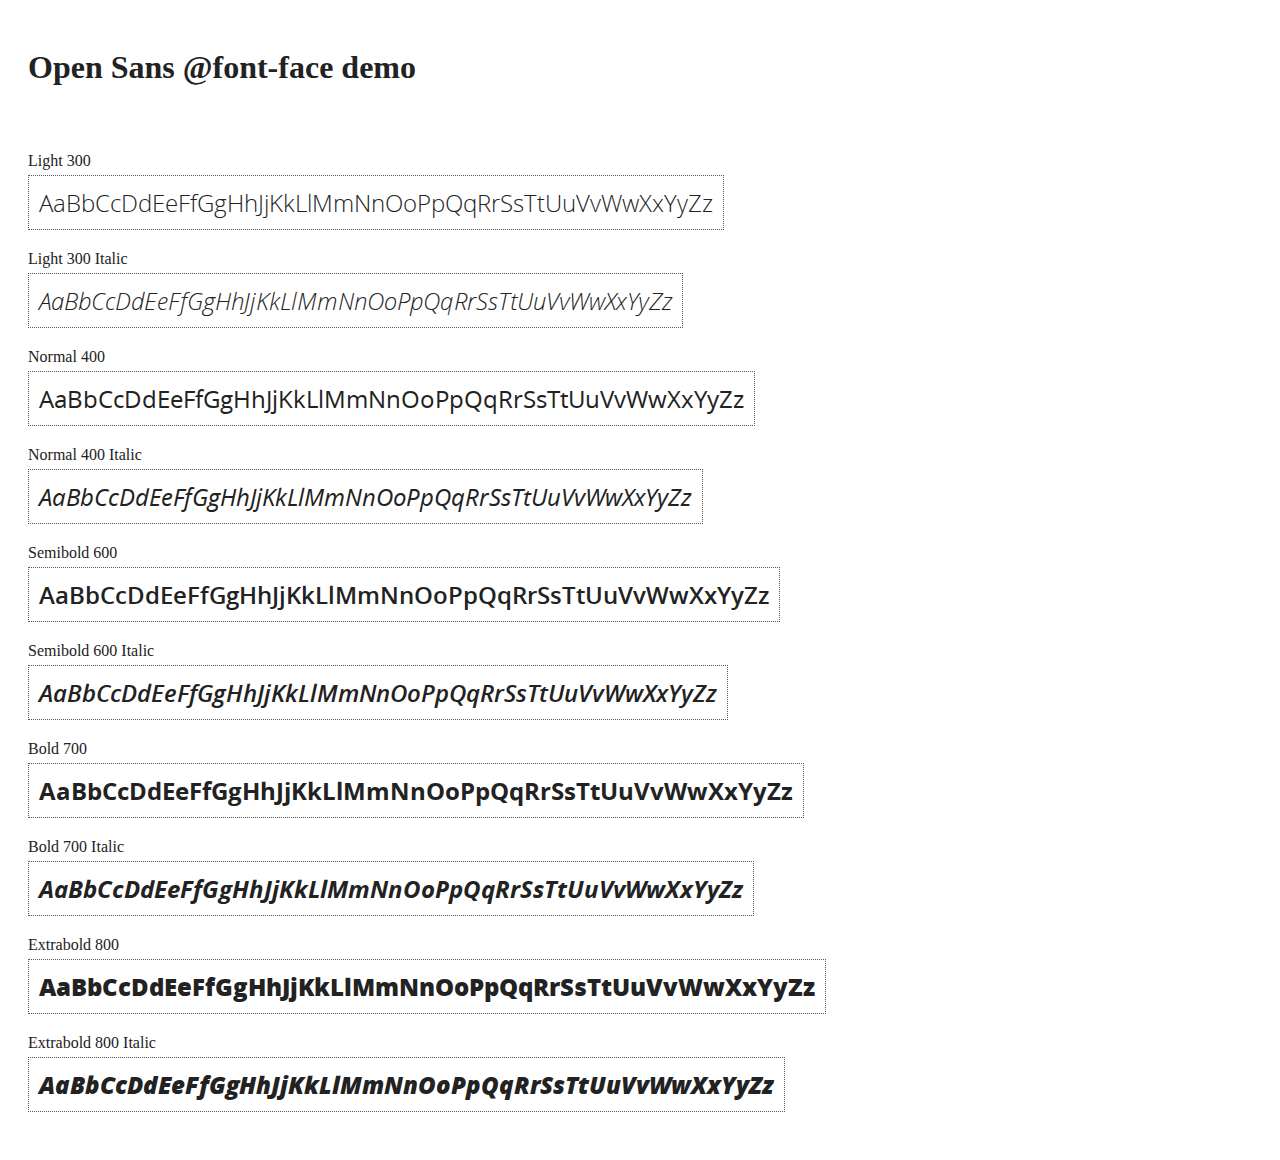
<file: js/angular-1.5.7/docs/components/open-sans-fontface-1.0.4/index.html>
<!DOCTYPE html>
<html>
	<head>
		<title>Open Sans @font-face demo</title>
		<meta charset="UTF-8" />
		<link rel="stylesheet" href="open-sans.css" type="text/css" />
		<style>
		body {
			padding: 20px;
			color: #222;
			background: #fff;
		}

		span { display: block; }

		.font-demo {
			display: inline-block;
			margin: 5px 0 20px;
			padding: 10px;
			border: 1px dotted #555;
			font-family: 'Open Sans';
			font-size: 24px;
		}
		</style>
	</head>
	<body>
		<h1>Open Sans @font-face demo</h1>
		<div style="margin-bottom:20px">
			<iframe src="http://ghbtns.com/github-btn.html?user=FontFaceKit&amp;repo=open-sans&amp;type=watch&amp;count=true"
					style="width:110px;height:20px;border:0"></iframe>
			<iframe src="http://ghbtns.com/github-btn.html?user=FontFaceKit&amp;repo=open-sans&amp;type=fork&amp;count=true"
					style="width:95px;height:20px;border:0"></iframe>
		</div>

		<span>Light 300</span>
		<div class="font-demo" style="font-weight:300">
			AaBbCcDdEeFfGgHhJjKkLlMmNnOoPpQqRrSsTtUuVvWwXxYyZz
		</div>

		<span>Light 300 Italic</span>
		<div class="font-demo" style="font-weight:300;font-style:italic">
			AaBbCcDdEeFfGgHhJjKkLlMmNnOoPpQqRrSsTtUuVvWwXxYyZz
		</div>

		<span>Normal 400</span>
		<div class="font-demo">
			AaBbCcDdEeFfGgHhJjKkLlMmNnOoPpQqRrSsTtUuVvWwXxYyZz
		</div>

		<span>Normal 400 Italic</span>
		<div class="font-demo" style="font-style:italic">
			AaBbCcDdEeFfGgHhJjKkLlMmNnOoPpQqRrSsTtUuVvWwXxYyZz
		</div>

		<span>Semibold 600</span>
		<div class="font-demo" style="font-weight:600">
			AaBbCcDdEeFfGgHhJjKkLlMmNnOoPpQqRrSsTtUuVvWwXxYyZz
		</div>

		<span>Semibold 600 Italic</span>
		<div class="font-demo" style="font-weight:600;font-style:italic">
			AaBbCcDdEeFfGgHhJjKkLlMmNnOoPpQqRrSsTtUuVvWwXxYyZz
		</div>

		<span>Bold 700</span>
		<div class="font-demo" style="font-weight:700">
			AaBbCcDdEeFfGgHhJjKkLlMmNnOoPpQqRrSsTtUuVvWwXxYyZz
		</div>

		<span>Bold 700 Italic</span>
		<div class="font-demo" style="font-weight:700;font-style:italic">
			AaBbCcDdEeFfGgHhJjKkLlMmNnOoPpQqRrSsTtUuVvWwXxYyZz
		</div>

		<span>Extrabold 800</span>
		<div class="font-demo" style="font-weight:800">
			AaBbCcDdEeFfGgHhJjKkLlMmNnOoPpQqRrSsTtUuVvWwXxYyZz
		</div>

		<span>Extrabold 800 Italic</span>
		<div class="font-demo" style="font-weight:800;font-style:italic">
			AaBbCcDdEeFfGgHhJjKkLlMmNnOoPpQqRrSsTtUuVvWwXxYyZz
		</div>
	</body>
</html>
</file>
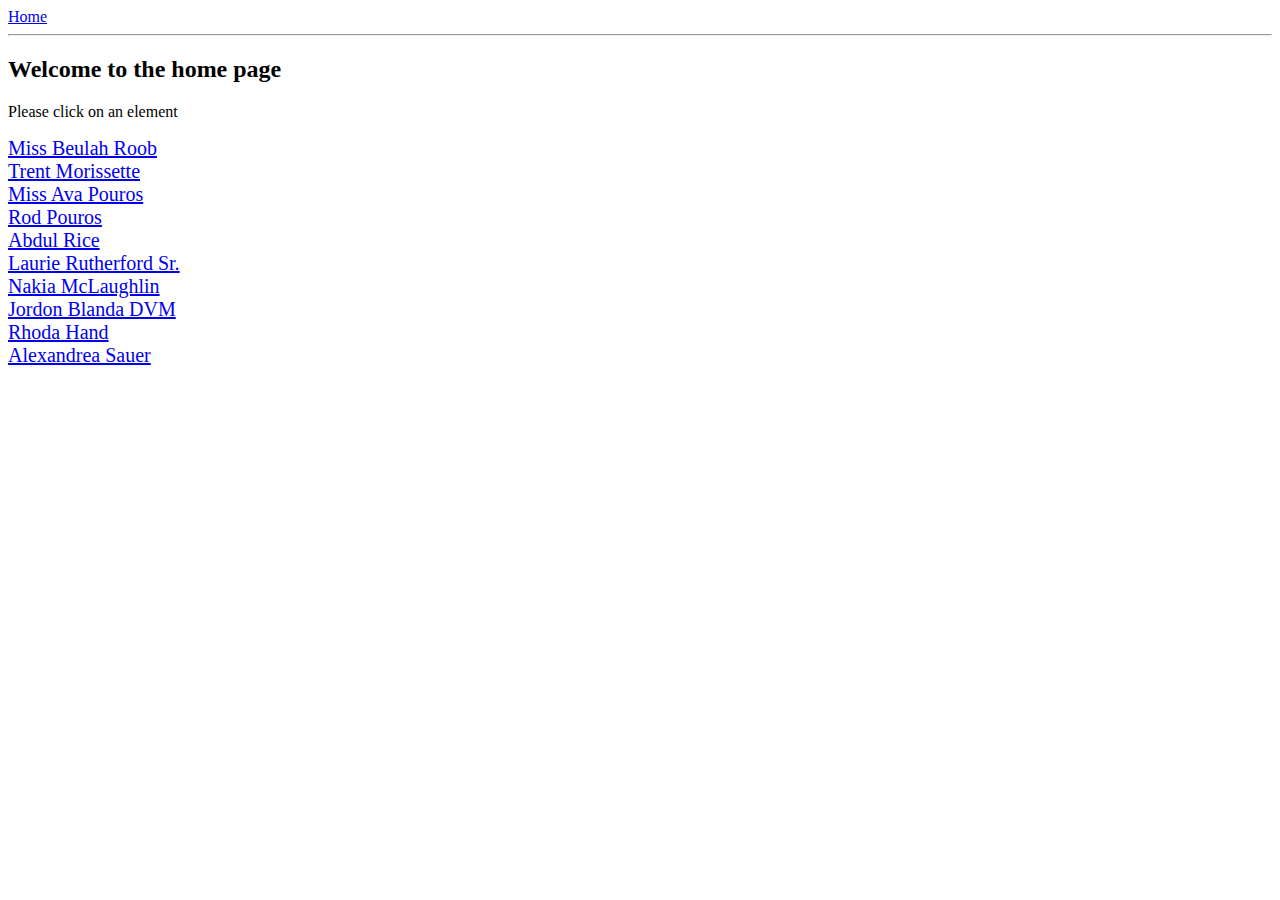
<file: js/angular-1.5.7/docs/examples/example-anchoringExample/index.html>
<!doctype html>
<html lang="en">
<head>
  <meta charset="UTF-8">
  <title>Example - example-anchoringExample</title>
  <link href="animations.css" rel="stylesheet" type="text/css">
  

  <script src="../../../angular.min.js"></script>
  <script src="../../../angular-animate.js"></script>
  <script src="../../../angular-route.js"></script>
  <script src="script.js"></script>
  

  
</head>
<body ng-app="anchoringExample">
  <a href="#/">Home</a>
<hr />
<div class="view-container">
  <div ng-view class="view"></div>
</div>
</body>
</html>
</file>
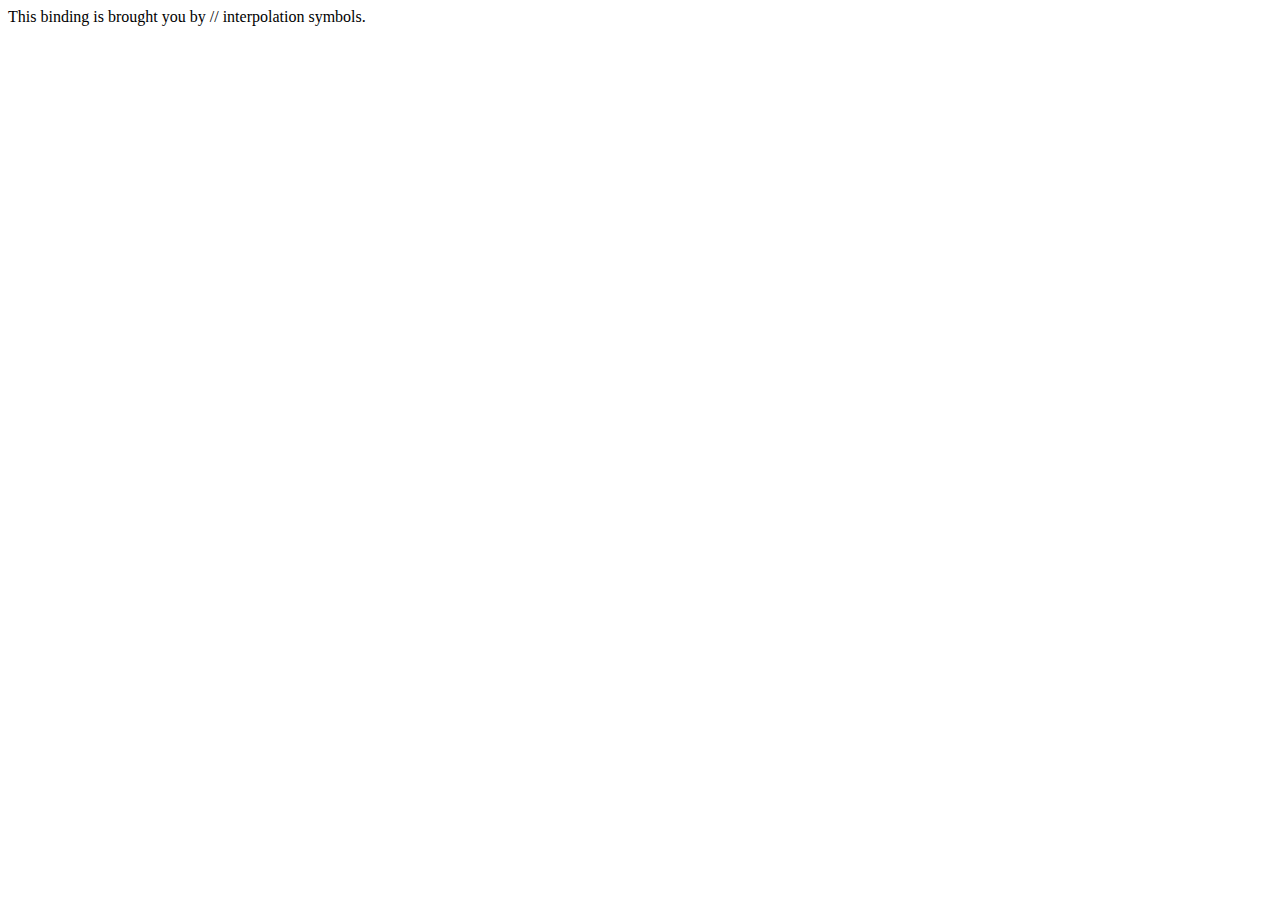
<file: js/angular-1.5.7/docs/examples/example-custom-interpolation-markup/index.html>
<!doctype html>
<html lang="en">
<head>
  <meta charset="UTF-8">
  <title>Example - example-custom-interpolation-markup</title>
  

  <script src="../../../angular.min.js"></script>
  

  
</head>
<body ng-app="customInterpolationApp">
  <script>
  var customInterpolationApp = angular.module('customInterpolationApp', []);

  customInterpolationApp.config(function($interpolateProvider) {
    $interpolateProvider.startSymbol('//');
    $interpolateProvider.endSymbol('//');
  });


  customInterpolationApp.controller('DemoController', function() {
      this.label = "This binding is brought you by // interpolation symbols.";
  });
</script>
<div ng-controller="DemoController as demo">
    //demo.label//
</div>
</body>
</html>
</file>
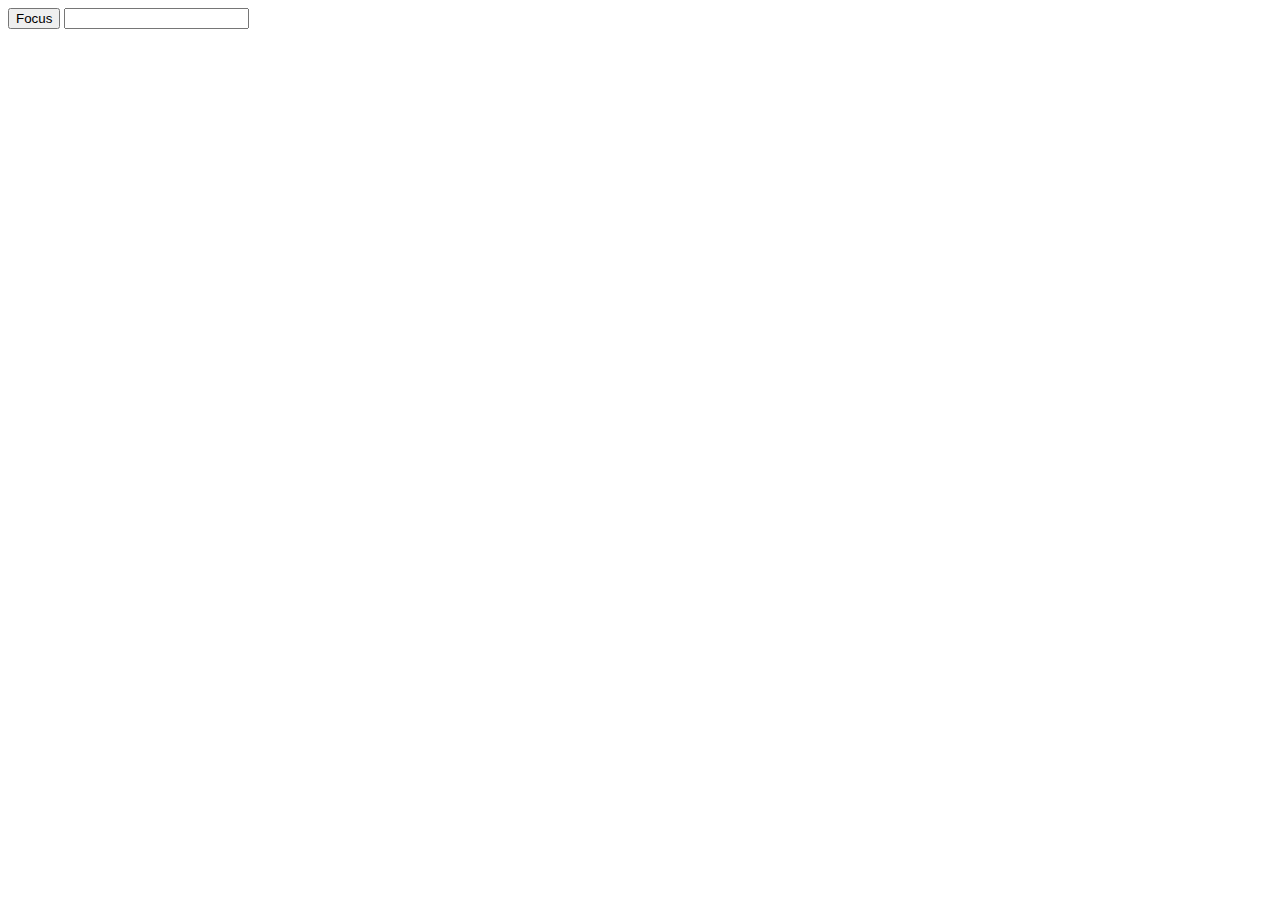
<file: js/angular-1.5.7/docs/examples/example-error-$rootScope-inprog/index.html>
<!doctype html>
<html lang="en">
<head>
  <meta charset="UTF-8">
  <title>Example - example-error-$rootScope-inprog</title>
  

  <script src="../../../angular.min.js"></script>
  <script src="app.js"></script>
  

  
</head>
<body ng-app="app">
  <button ng-click="focusInput = true">Focus</button>
<input ng-focus="count = count + 1" set-focus-if="focusInput" />
</body>
</html>
</file>
<file: js/angular-1.5.7/docs/components/open-sans-fontface-1.0.4/open-sans.css>
/* Open Sans @font-face kit */

/* BEGIN Light */
@font-face {
  font-family: 'Open Sans';
  src: url('fonts/Light/OpenSans-Light.eot');
  src: url('fonts/Light/OpenSans-Light.eot?#iefix') format('embedded-opentype'),
       url('fonts/Light/OpenSans-Light.woff') format('woff'),
       url('fonts/Light/OpenSans-Light.ttf') format('truetype'),
       url('fonts/Light/OpenSans-Light.svg#OpenSansLight') format('svg');
  font-weight: 300;
  font-style: normal;
}
/* END Light */

/* BEGIN Light Italic */
@font-face {
  font-family: 'Open Sans';
  src: url('fonts/LightItalic/OpenSans-LightItalic.eot');
  src: url('fonts/LightItalic/OpenSans-LightItalic.eot?#iefix') format('embedded-opentype'),
       url('fonts/LightItalic/OpenSans-LightItalic.woff') format('woff'),
       url('fonts/LightItalic/OpenSans-LightItalic.ttf') format('truetype'),
       url('fonts/LightItalic/OpenSans-LightItalic.svg#OpenSansLightItalic') format('svg');
  font-weight: 300;
  font-style: italic;
}
/* END Light Italic */

/* BEGIN Regular */
@font-face {
  font-family: 'Open Sans';
  src: url('fonts/Regular/OpenSans-Regular.eot');
  src: url('fonts/Regular/OpenSans-Regular.eot?#iefix') format('embedded-opentype'),
       url('fonts/Regular/OpenSans-Regular.woff') format('woff'),
       url('fonts/Regular/OpenSans-Regular.ttf') format('truetype'),
       url('fonts/Regular/OpenSans-Regular.svg#OpenSansRegular') format('svg');
  font-weight: normal;
  font-style: normal;
}
/* END Regular */

/* BEGIN Italic */
@font-face {
  font-family: 'Open Sans';
  src: url('fonts/Italic/OpenSans-Italic.eot');
  src: url('fonts/Italic/OpenSans-Italic.eot?#iefix') format('embedded-opentype'),
       url('fonts/Italic/OpenSans-Italic.woff') format('woff'),
       url('fonts/Italic/OpenSans-Italic.ttf') format('truetype'),
       url('fonts/Italic/OpenSans-Italic.svg#OpenSansItalic') format('svg');
  font-weight: normal;
  font-style: italic;
}
/* END Italic */

/* BEGIN Semibold */
@font-face {
  font-family: 'Open Sans';
  src: url('fonts/Semibold/OpenSans-Semibold.eot');
  src: url('fonts/Semibold/OpenSans-Semibold.eot?#iefix') format('embedded-opentype'),
       url('fonts/Semibold/OpenSans-Semibold.woff') format('woff'),
       url('fonts/Semibold/OpenSans-Semibold.ttf') format('truetype'),
       url('fonts/Semibold/OpenSans-Semibold.svg#OpenSansSemibold') format('svg');
  font-weight: 600;
  font-style: normal;
}
/* END Semibold */

/* BEGIN Semibold Italic */
@font-face {
  font-family: 'Open Sans';
  src: url('fonts/SemiboldItalic/OpenSans-SemiboldItalic.eot');
  src: url('fonts/SemiboldItalic/OpenSans-SemiboldItalic.eot?#iefix') format('embedded-opentype'),
       url('fonts/SemiboldItalic/OpenSans-SemiboldItalic.woff') format('woff'),
       url('fonts/SemiboldItalic/OpenSans-SemiboldItalic.ttf') format('truetype'),
       url('fonts/SemiboldItalic/OpenSans-SemiboldItalic.svg#OpenSansSemiboldItalic') format('svg');
  font-weight: 600;
  font-style: italic;
}
/* END Semibold Italic */

/* BEGIN Bold */
@font-face {
  font-family: 'Open Sans';
  src: url('fonts/Bold/OpenSans-Bold.eot');
  src: url('fonts/Bold/OpenSans-Bold.eot?#iefix') format('embedded-opentype'),
       url('fonts/Bold/OpenSans-Bold.woff') format('woff'),
       url('fonts/Bold/OpenSans-Bold.ttf') format('truetype'),
       url('fonts/Bold/OpenSans-Bold.svg#OpenSansBold') format('svg');
  font-weight: bold;
  font-style: normal;
}
/* END Bold */

/* BEGIN Bold Italic */
@font-face {
  font-family: 'Open Sans';
  src: url('fonts/BoldItalic/OpenSans-BoldItalic.eot');
  src: url('fonts/BoldItalic/OpenSans-BoldItalic.eot?#iefix') format('embedded-opentype'),
       url('fonts/BoldItalic/OpenSans-BoldItalic.woff') format('woff'),
       url('fonts/BoldItalic/OpenSans-BoldItalic.ttf') format('truetype'),
       url('fonts/BoldItalic/OpenSans-BoldItalic.svg#OpenSansBoldItalic') format('svg');
  font-weight: bold;
  font-style: italic;
}
/* END Bold Italic */

/* BEGIN Extrabold */
@font-face {
  font-family: 'Open Sans';
  src: url('fonts/ExtraBold/OpenSans-ExtraBold.eot');
  src: url('fonts/ExtraBold/OpenSans-ExtraBold.eot?#iefix') format('embedded-opentype'),
       url('fonts/ExtraBold/OpenSans-ExtraBold.woff') format('woff'),
       url('fonts/ExtraBold/OpenSans-ExtraBold.ttf') format('truetype'),
       url('fonts/ExtraBold/OpenSans-ExtraBold.svg#OpenSansExtrabold') format('svg');
  font-weight: 800;
  font-style: normal;
}
/* END Extrabold */

/* BEGIN Extrabold Italic */
@font-face {
  font-family: 'Open Sans';
  src: url('fonts/ExtraBoldItalic/OpenSans-ExtraBoldItalic.eot');
  src: url('fonts/ExtraBoldItalic/OpenSans-ExtraBoldItalic.eot?#iefix') format('embedded-opentype'),
       url('fonts/ExtraBoldItalic/OpenSans-ExtraBoldItalic.woff') format('woff'),
       url('fonts/ExtraBoldItalic/OpenSans-ExtraBoldItalic.ttf') format('truetype'),
       url('fonts/ExtraBoldItalic/OpenSans-ExtraBoldItalic.svg#OpenSansExtraboldItalic') format('svg');
  font-weight: 800;
  font-style: italic;
}
/* END Extrabold Italic */
</file>
<file: js/angular-1.5.7/docs/examples/example-anchoringExample/animations.css>
.record {
  display:block;
  font-size:20px;
}
.profile {
  background:black;
  color:white;
  font-size:100px;
}
.view-container {
  position:relative;
}
.view-container > .view.ng-animate {
  position:absolute;
  top:0;
  left:0;
  width:100%;
  min-height:500px;
}
.view.ng-enter, .view.ng-leave,
.record.ng-anchor {
  transition:0.5s linear all;
}
.view.ng-enter {
  transform:translateX(100%);
}
.view.ng-enter.ng-enter-active, .view.ng-leave {
  transform:translateX(0%);
}
.view.ng-leave.ng-leave-active {
  transform:translateX(-100%);
}
.record.ng-anchor-out {
  background:red;
}
</file>
